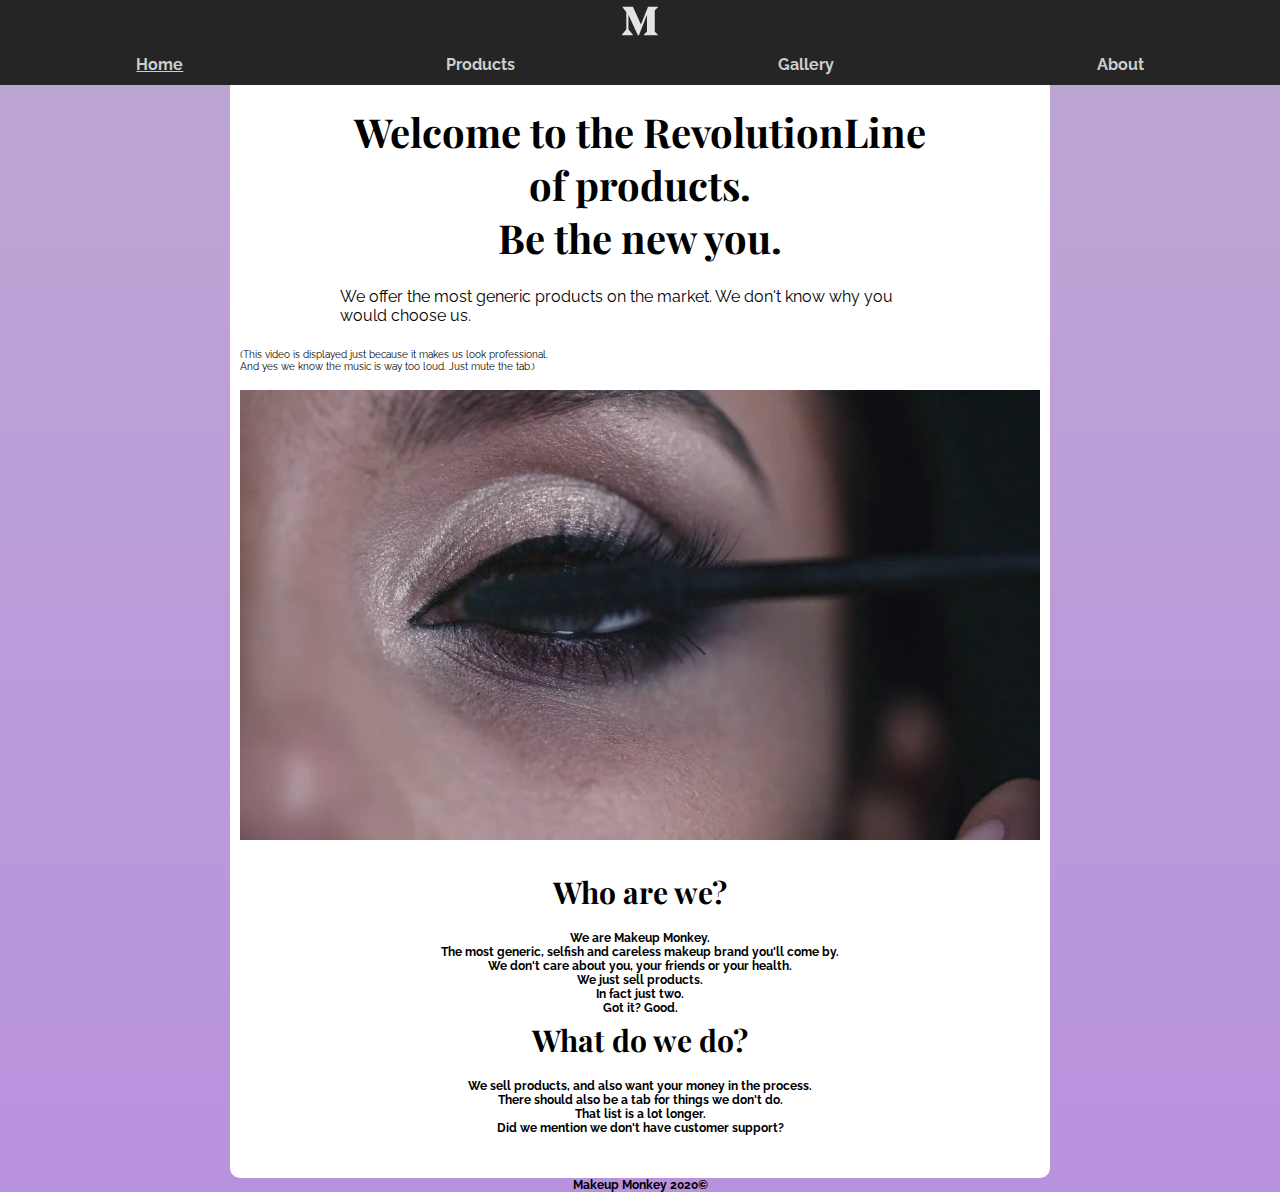
<file: index.html>
<!DOCTYPE html>
<html lang="en">

<head>
  <link rel="icon" type="image/png" sizes="64x64" href="../media/">
  <meta charset="UTF-8">
  <meta name="viewport" content="width=device-width, initial-scale=1.0">
  <title>Makeup Monkey</title>
  <link href="https://fonts.googleapis.com/css2?family=Raleway:wght@200&display=swap" rel="stylesheet">
  <link rel="preconnect" href="https://fonts.gstatic.com">
  <link rel="preconnect" href="https://fonts.gstatic.com">
  <link href="https://fonts.googleapis.com/css2?family=Abril+Fatface&family=Playfair+Display:wght@700&display=swap" rel="stylesheet">
  <link rel="stylesheet" href="../style.css" >
  <link rel="preconnect" href="https://fonts.gstatic.com">
<link href="https://fonts.googleapis.com/css2?family=Playfair+Display&display=swap" rel="stylesheet">
</head>
<body>

  <nav>
    <a href="http://people.arcada.fi/~lagerqvr/Webbutveckling/home/"> <svg aria-hidden="true" focusable="false" data-prefix="fab" data-icon="medium-m" role="img" xmlns="http://www.w3.org/2000/svg" viewBox="0 0 512 512" class="svg-inline--fa fa-medium-m fa-w-16 fa-2x"><path fill="currentColor" d="M71.5 142.3c.6-5.9-1.7-11.8-6.1-15.8L20.3 72.1V64h140.2l108.4 237.7L364.2 64h133.7v8.1l-38.6 37c-3.3 2.5-5 6.7-4.3 10.8v272c-.7 4.1 1 8.3 4.3 10.8l37.7 37v8.1H307.3v-8.1l39.1-37.9c3.8-3.8 3.8-5 3.8-10.8V171.2L241.5 447.1h-14.7L100.4 171.2v184.9c-1.1 7.8 1.5 15.6 7 21.2l50.8 61.6v8.1h-144v-8L65 377.3c5.4-5.6 7.9-13.5 6.5-21.2V142.3z" class=""></path></svg></a>
   <ul>  
     <li> <a id="current" href= "../home">Home</a> </li>
    <li> <a href= "../products">Products</a> </li> 
    <li> <a href= "../gallery">Gallery</a> </li>
    <li> <a href= "../about">About</a> </li>
  </u1>
  </nav> 

<section>
  <h1>Welcome to the RevolutionLine 
   <br> of products. 
   <br>
   Be the new you.</h1>
   <br>
   <p>We offer the most generic products on the market. We don't know why you would choose us.</p>
   <br><figcaption>(This video is displayed just because it makes us look professional. 
     <br>
     And yes we know the music is way too loud. Just mute the tab.)</figcaption>
   <br>
<video width="800" height="480" autoplay muted loop>
  <source src="../media/mascara_eye.mp4" type="video/mp4">
Your browser does not support the video tag.
</video>
<audio autoplay loop>
  <source src="../media/bensound-slowmotion.mp3" type="audio/mp3">
Your browser does not support the audio element.
</audio>
  <article>
    <br>
    <br>
<h1>Who are we?</h1>
<br>
  <p>We are Makeup Monkey. 
    <br>
    The most generic, selfish and careless makeup brand you'll come by. 
    <br>
    We don't care about you, your friends or your health. 
    <br>
    We just sell products. 
    <br>
    In fact just two. 
    <br> 
    Got it? Good.  </p>
 </article> 
 
 <article>
 <h1>What do we do?</h1>
 <br>
  <p>We sell products, and also want your money in the process. 
    <br>
    There should also be a tab for things we don't do. 
    <br>
    That list is a lot longer. 
    <br>
    Did we mention we don't have customer support?<br></p>
</article>

<br>


</section>



</body>
<footer>
  Makeup Monkey 2020©
</footer>
</html>
</file>
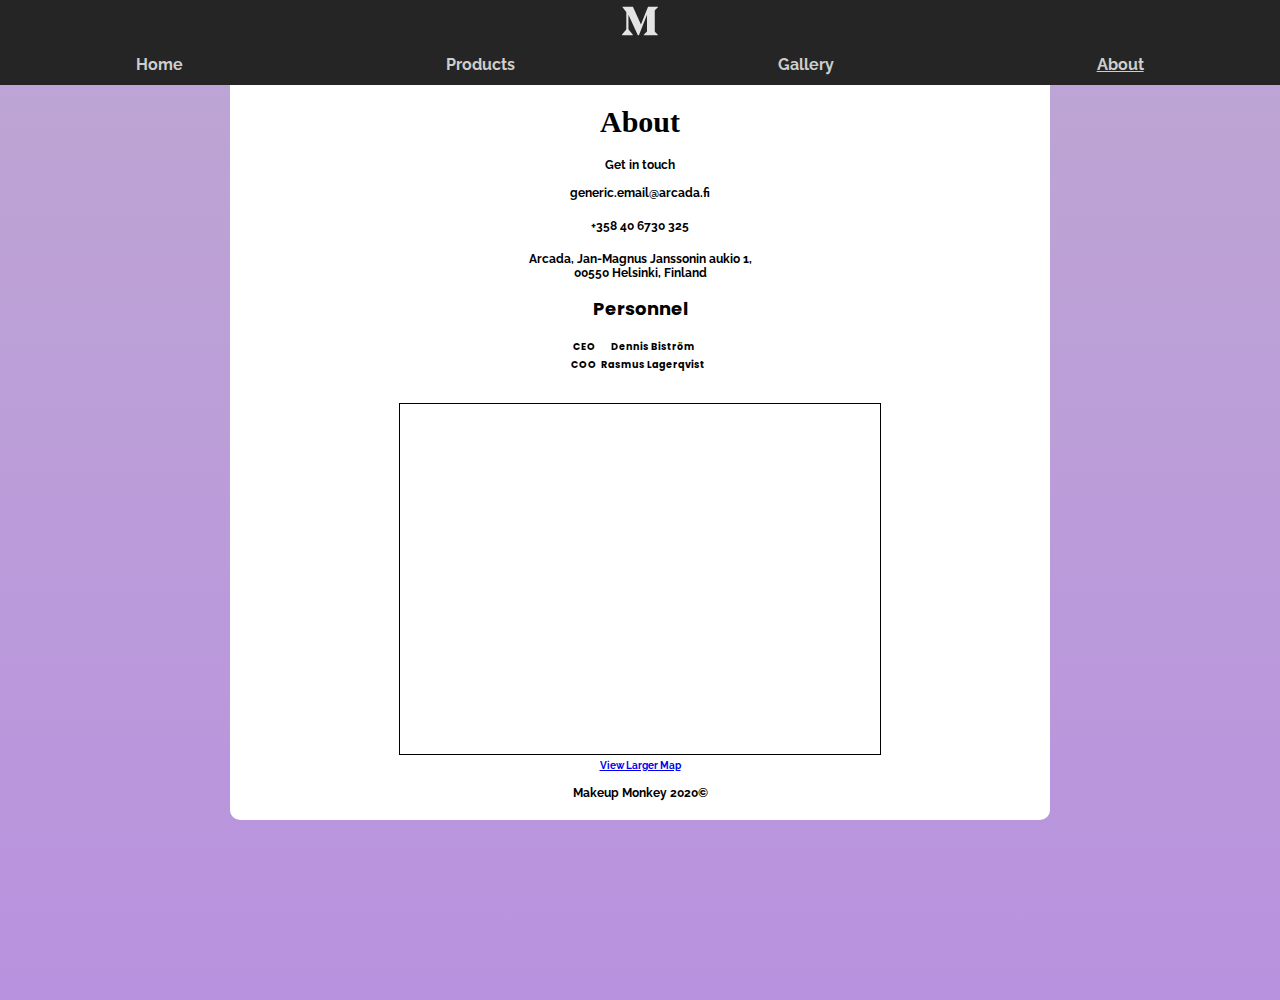
<file: about/index.html>
<!DOCTYPE html>
<html lang="en">

<head>
    <link rel="icon" type="image/png" sizes="64x64" href="../media/medium-m-brands.png">
  <meta charset="UTF-8">
  <meta name="viewport" content="width=device-width, initial-scale=1.0">
  <title>Makeup Monkey</title>
  <link href="https://fonts.googleapis.com/css2?family=Raleway:wght@200&display=swap" rel="stylesheet">
  <link rel="stylesheet" href="../style.css" >
  <link rel="preconnect" href="https://fonts.gstatic.com">
<link href="https://fonts.googleapis.com/css2?family=Poppins:wght@200&display=swap" rel="stylesheet">
<link rel="preconnect" href="https://fonts.gstatic.com">
<link href="https://fonts.googleapis.com/css2?family=Poppins:wght@200;500&display=swap" rel="stylesheet">
</head>

<body>

  <nav>
    <a href="http://people.arcada.fi/~lagerqvr/Webbutveckling/home/"><svg aria-hidden="true" focusable="false" data-prefix="fab" data-icon="medium-m" role="img" xmlns="http://www.w3.org/2000/svg" viewBox="0 0 512 512" class="svg-inline--fa fa-medium-m fa-w-16 fa-2x"><path fill="currentColor" d="M71.5 142.3c.6-5.9-1.7-11.8-6.1-15.8L20.3 72.1V64h140.2l108.4 237.7L364.2 64h133.7v8.1l-38.6 37c-3.3 2.5-5 6.7-4.3 10.8v272c-.7 4.1 1 8.3 4.3 10.8l37.7 37v8.1H307.3v-8.1l39.1-37.9c3.8-3.8 3.8-5 3.8-10.8V171.2L241.5 447.1h-14.7L100.4 171.2v184.9c-1.1 7.8 1.5 15.6 7 21.2l50.8 61.6v8.1h-144v-8L65 377.3c5.4-5.6 7.9-13.5 6.5-21.2V142.3z" class=""></path></svg></a>
    <ul> 
    <li> <a href= "../home">Home</a> </li> 
    <li> <a href= "../products">Products</a> </li> 
    <li> <a href= "../gallery">Gallery</a> </li>
    <li> <a id="current" href= "../about">About</a> </li>
  </u1>
  </nav> 

<section>

  <article>
<h1>About</h1>
  <p><br>Get in touch
    <br><br>generic.email@arcada.fi</p>
    <p><br>+358 40 6730 325</p>
    <p><br>Arcada, Jan-Magnus Janssonin aukio 1, <br>00550 Helsinki, Finland</p>
 </article> 
         
         <article>
             <h2>Personnel</h2>
             <p></p>
            <table>
            <tr>
                <td>CEO </td>
                <td>Dennis Biström </td>
                <td></td>
              </tr>
              <tr>
                <td>COO</td>
                <td>  Rasmus Lagerqvist</td>
                <td></td>
              </tr>
            </table>
            </article>

            <article>
              <br><br><iframe width="425" height="350" frameborder="0" scrolling="no" marginheight="0" marginwidth="0" src="https://www.openstreetmap.org/export/embed.html?bbox=24.962857961654663%2C60.200786782219865%2C24.96650576591492%2C60.20215703245514&amp;layer=mapnik" style="border: 1px solid black"></iframe><br/><small><a href="https://www.openstreetmap.org/#map=18/60.20147/24.96468">View Larger Map</a></small>
            </article>
            
            <footer>
              <br>
              Makeup Monkey 2020©
            </footer>
            
            
            </body>
            
            </html>
</file>
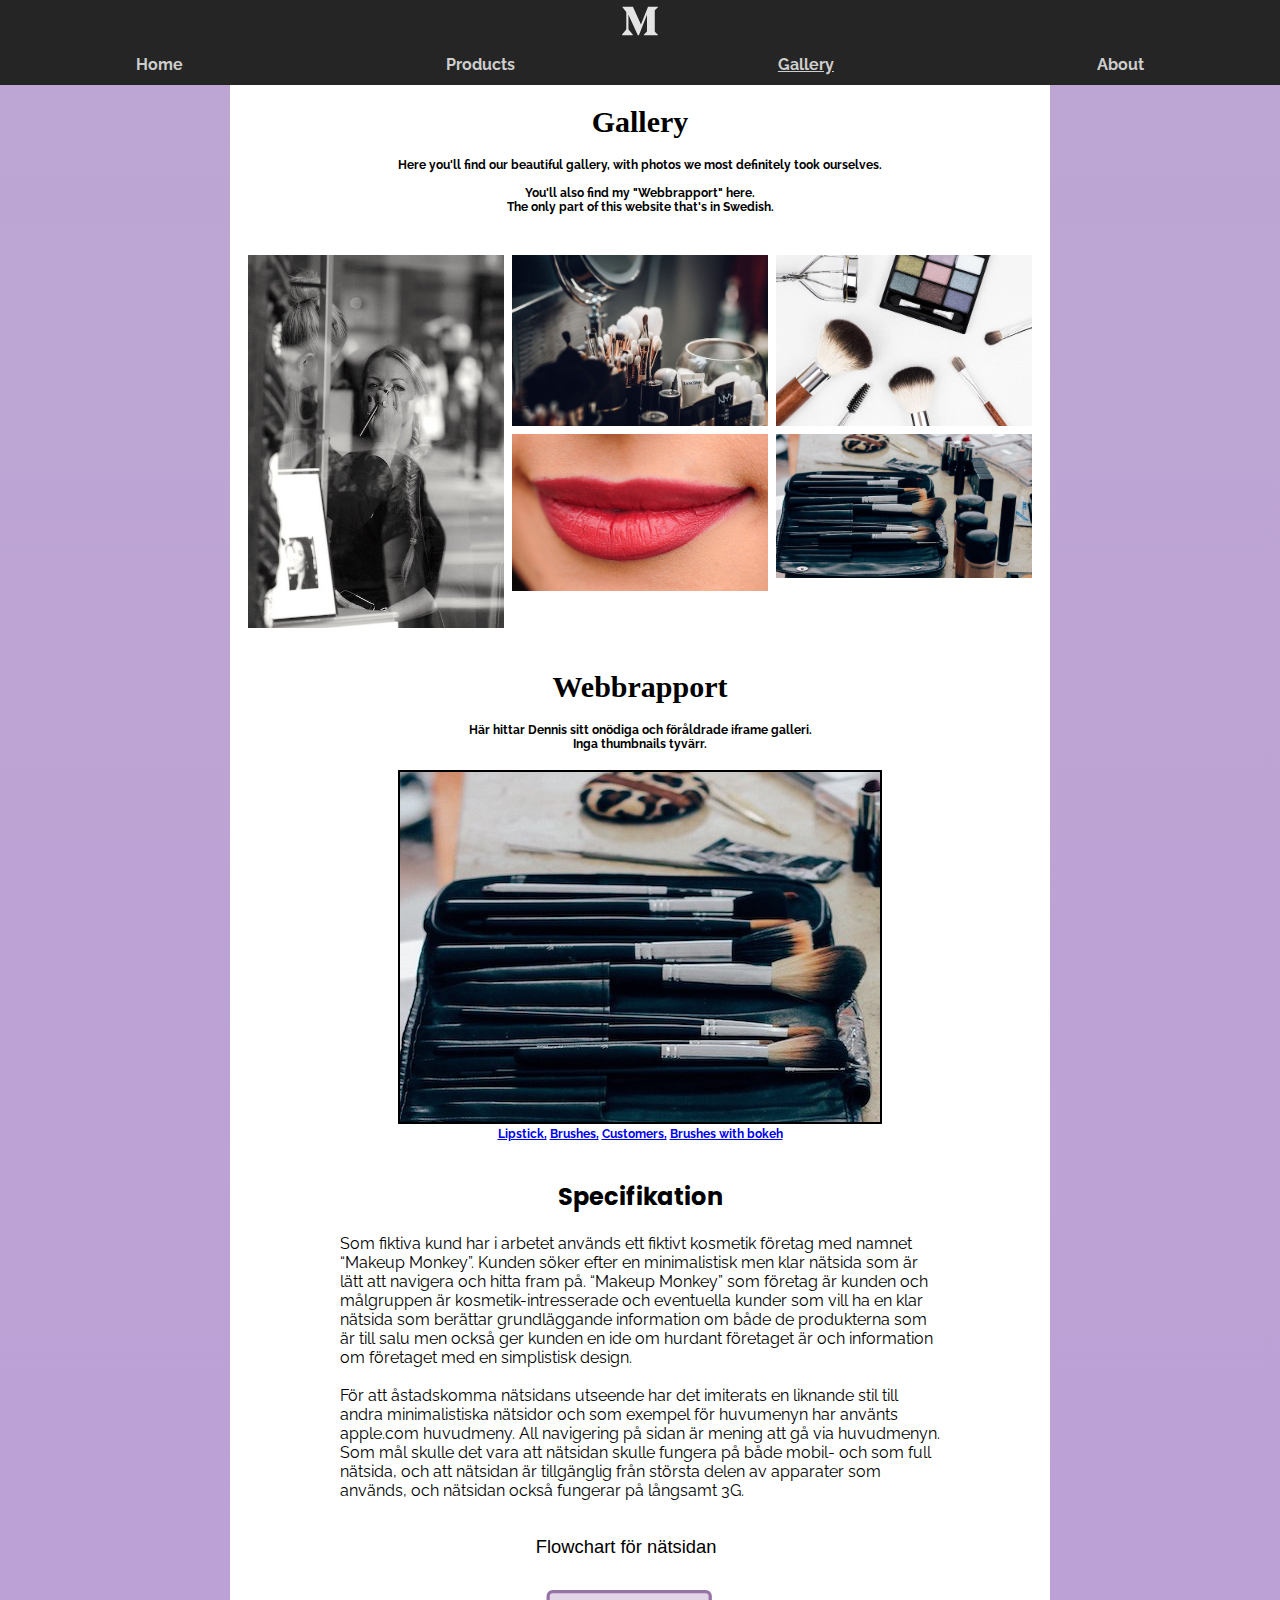
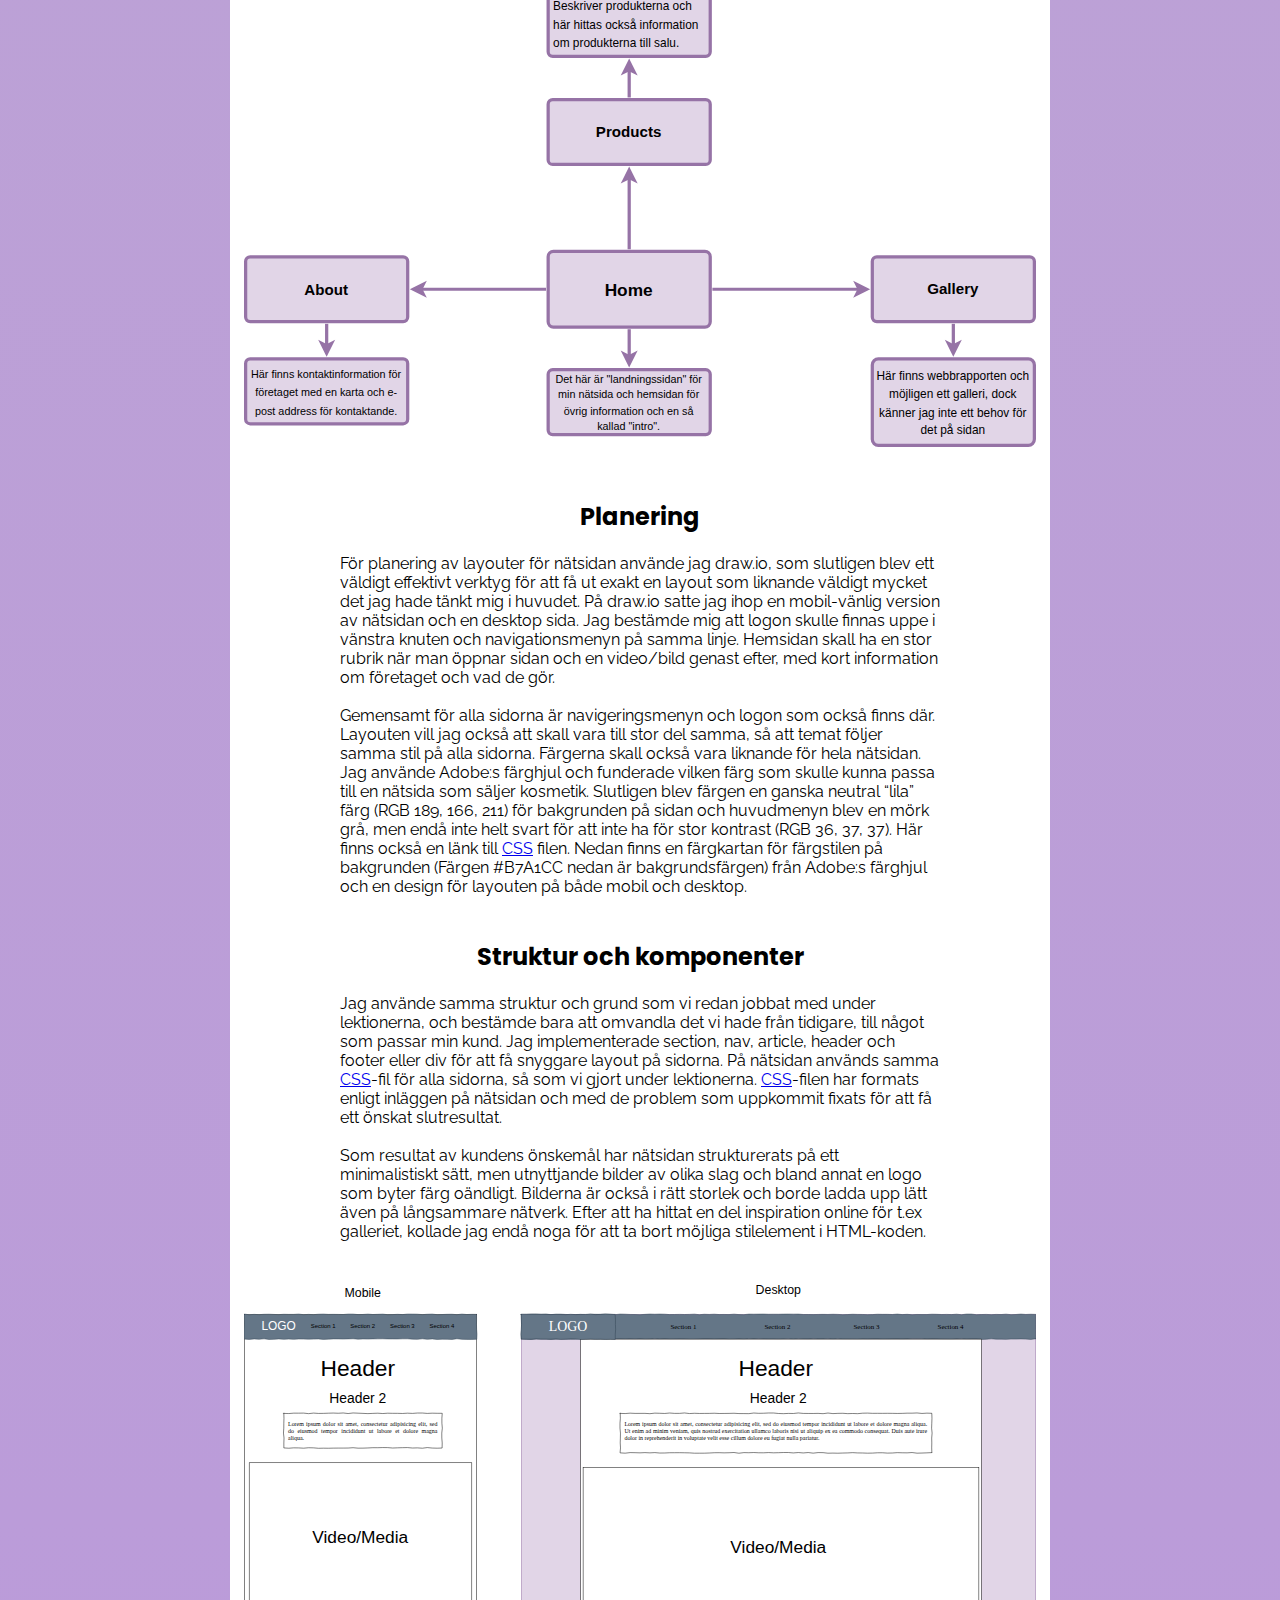
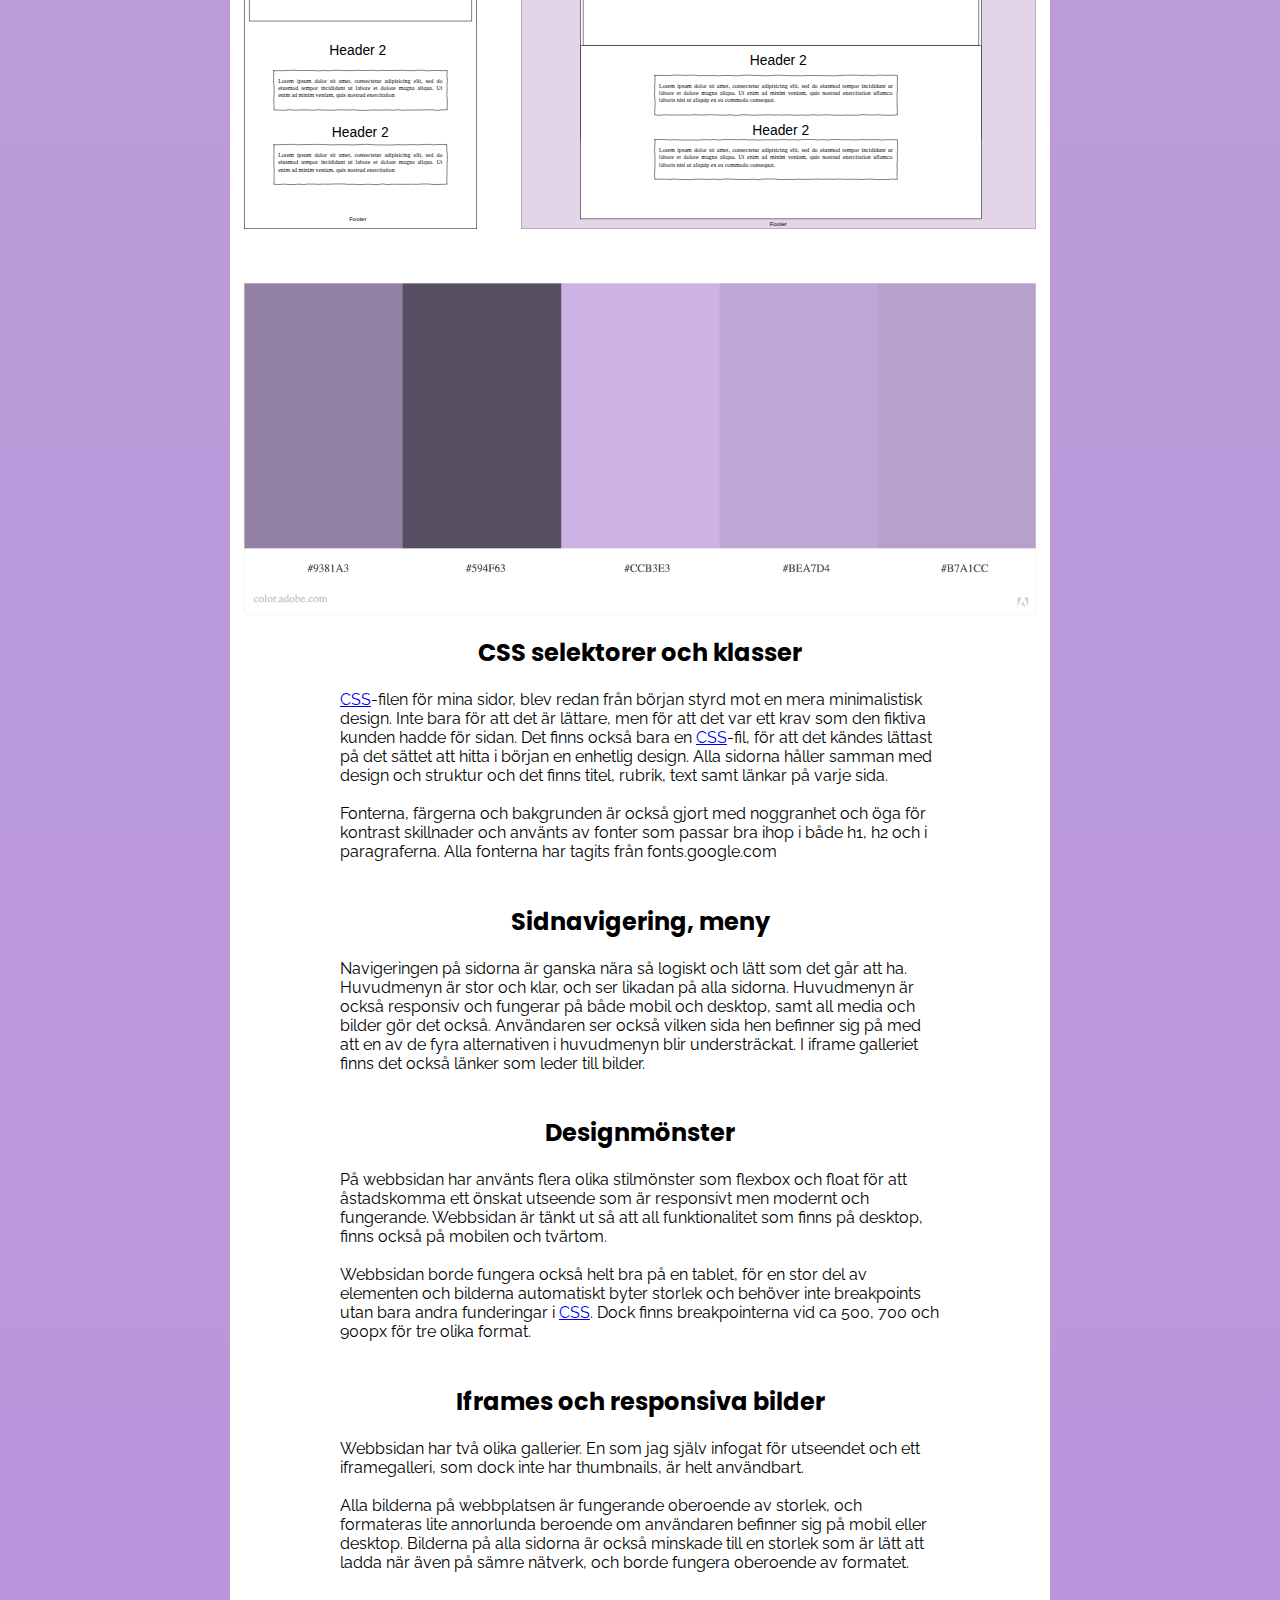
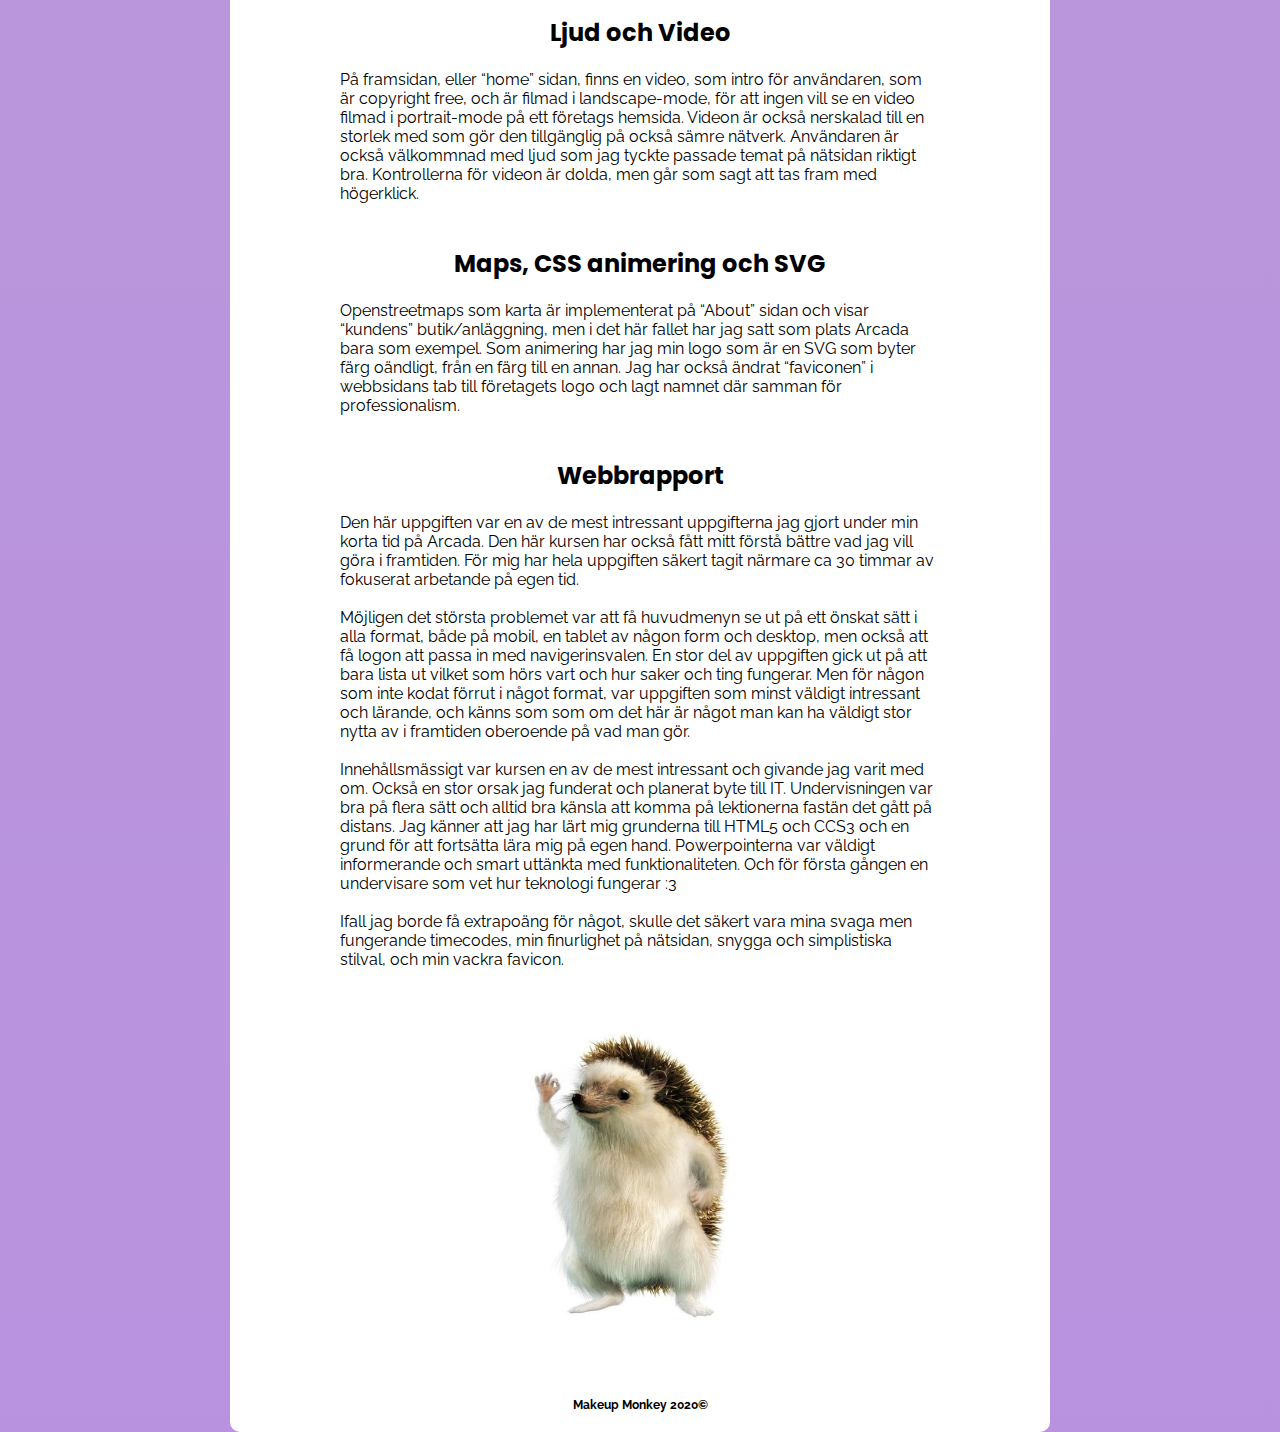
<file: gallery/index.html>
<!DOCTYPE html>
<html lang="en">

<head>
  <link rel="icon" type="image/png" sizes="64x64" href="../media/medium-m-brands.png">
  <meta charset="UTF-8">
  <meta name="viewport" content="width=device-width, initial-scale=1.0">
  <title>Makeup Monkey</title>
  <link href="https://fonts.googleapis.com/css2?family=Raleway:wght@200&display=swap" rel="stylesheet">
  <link rel="stylesheet" href="../style.css" >
  <link href="https://fonts.googleapis.com/css2?family=Poppins:wght@200;500&display=swap" rel="stylesheet">
  </head>
  <body>

  <nav>
    <a href="http://people.arcada.fi/~lagerqvr/Webbutveckling/home/"> <svg aria-hidden="true" focusable="false" data-prefix="fab" data-icon="medium-m" role="img" xmlns="http://www.w3.org/2000/svg" viewBox="0 0 512 512" class="svg-inline--fa fa-medium-m fa-w-16 fa-2x"><path fill="currentColor" d="M71.5 142.3c.6-5.9-1.7-11.8-6.1-15.8L20.3 72.1V64h140.2l108.4 237.7L364.2 64h133.7v8.1l-38.6 37c-3.3 2.5-5 6.7-4.3 10.8v272c-.7 4.1 1 8.3 4.3 10.8l37.7 37v8.1H307.3v-8.1l39.1-37.9c3.8-3.8 3.8-5 3.8-10.8V171.2L241.5 447.1h-14.7L100.4 171.2v184.9c-1.1 7.8 1.5 15.6 7 21.2l50.8 61.6v8.1h-144v-8L65 377.3c5.4-5.6 7.9-13.5 6.5-21.2V142.3z" class=""></path></svg></a>
  <ul> 
  <li> <a href= "../home">Home</a> </li> 
  <li> <a href= "../products">Products</a> </li> 
  <li> <a id="current" href= "../gallery">Gallery</a> </li>
  <li> <a href= "../about">About</a> </li>
</u1>
</nav> 

<section>
</article> 

  <article>
<h1>Gallery</h1>
<br>
  <p>Here you'll find our beautiful gallery, with photos we most definitely took ourselves. 
    <br><br>You'll also find my "Webbrapport" here. 
    <br>The only part of this website that's in Swedish.</p>
  <br><br>
  <article>
    <div class="row">
      <div class="column">
        <img src="../media/Women makeup.jpg">
      </div>
      <div class="column">
        <img src="../media/Brushes bokeh.jpg">
        <img src="../media/Lipstick.jpg">
      </div>
      <div class="column">
        <img src="../media/Brushes and tools.jpg">
        <img src="../media/Brushes.jpg">
      </div>
    </div>


  </article>
  <br>
  <br>
  <br>
  <h1>Webbrapport</h1>
  <br>
    <p>Här hittar Dennis sitt onödiga och föråldrade iframe galleri. 
      <br> 
      Inga thumbnails tyvärr.</p>
    <br>
    <iframe src="../media/Brushes.jpg" name= "galleriet" ></iframe> <br>
    <a href="../media/Lipstick.jpg" target="galleriet" >Lipstick,</a> 
    <a href="../media/Brushes bokeh.jpg" target="galleriet" >Brushes,</a> 
    <a href="../media/Women makeup.jpg" target="galleriet" >Customers,</a> 
    <a href="../media/Brushes bokeh.jpg" target="galleriet" >Brushes with bokeh</a> 
</article>
<br>
  <h2>Specifikation</h2>
  <p>

    Som fiktiva kund har i arbetet används ett fiktivt kosmetik företag med namnet “Makeup Monkey”. 
    Kunden söker efter en minimalistisk men klar nätsida som är lätt att navigera och hitta fram på. 
    “Makeup Monkey” som företag är kunden och målgruppen är kosmetik-intresserade och eventuella kunder som vill ha en klar nätsida som berättar grundläggande information om både de produkterna 
    som är till salu men också ger kunden en ide om hurdant företaget är och information om företaget med en simplistisk design. 
    <br>
    <br>
    För att åstadskomma nätsidans utseende har det imiterats en liknande stil till andra minimalistiska nätsidor och som exempel för huvumenyn har använts apple.com huvudmeny. 
    All navigering på sidan är mening att gå via huvudmenyn. 
    Som mål skulle det vara att nätsidan skulle fungera på både mobil- och som full nätsida, 
    och att nätsidan är tillgänglig från största delen av apparater som används, och nätsidan också fungerar på långsamt 3G.
    </p>
    <br>
    <article>
    <br>
    <div class="row">
    <img src="../media/NavmapWU.svg" alt="Product">
      </div>
      <br>
    </article> 
    <br>
      <h2>Planering</h2>

      <p>
        För planering av layouter för nätsidan använde jag draw.io, 
        som slutligen blev ett väldigt effektivt verktyg för att få ut exakt en layout som liknande väldigt mycket det jag hade tänkt mig i huvudet. På draw.io satte jag ihop en mobil-vänlig version av nätsidan och en desktop sida. 

Jag bestämde mig att logon skulle finnas uppe i vänstra knuten och navigationsmenyn på samma linje. Hemsidan skall ha en stor rubrik när man öppnar sidan och en video/bild genast efter, med kort information om företaget och vad de gör. 
<br>
<br>
Gemensamt för alla sidorna är navigeringsmenyn och logon som också finns där. Layouten vill jag också att skall vara till stor del samma, 
så att temat följer samma stil på alla sidorna. Färgerna skall också vara liknande för hela nätsidan. Jag använde Adobe:s färghjul och funderade vilken färg som skulle kunna passa till en nätsida som säljer kosmetik. Slutligen blev färgen en ganska neutral 
“lila” färg (RGB 189, 166, 211) för bakgrunden på sidan och huvudmenyn blev en mörk grå, 
men endå inte helt svart för att inte ha för stor kontrast (RGB 36, 37, 37). Här finns också en länk till <a href="../style.css">CSS</a> filen. Nedan finns en färgkartan för färgstilen på bakgrunden (Färgen #B7A1CC nedan är bakgrundsfärgen) från Adobe:s färghjul och en design för layouten på både mobil och desktop. 
</p>
<br>
<h2>Struktur och komponenter</h2>

<p>
  Jag använde samma struktur och grund som vi redan jobbat med under lektionerna, 
  och bestämde bara att omvandla det vi hade från tidigare, till något som passar min kund. Jag implementerade section, nav, article, header och footer eller div för att få snyggare layout på sidorna. På nätsidan används samma <a href="../style.css">CSS</a>-fil för alla sidorna, så som vi gjort under lektionerna. <a href="../style.css">CSS</a>-filen har formats enligt inläggen på nätsidan och med de problem som uppkommit fixats för att få ett önskat slutresultat. 
<br>
<br>
Som resultat av kundens önskemål har nätsidan strukturerats på ett minimalistiskt sätt, men utnyttjande bilder av olika slag och bland annat en logo som byter färg oändligt. Bilderna är också i rätt storlek och borde ladda upp lätt även på långsammare nätverk. Efter att ha hittat en del inspiration online för t.ex galleriet, kollade jag endå noga för att ta bort möjliga stilelement i HTML-koden. 
</p>
<br>
<br>
    </article> 
<div class="row">
    <img src="../media/PlaneringWU.svg" alt="Product" class="center">
  </div>
    <br><br><br>
    <div class="row">
        <img src="../media/AdobeColor-Webbutveckling.jpeg" alt="Product" class="center">
      </div>
<h2>CSS selektorer och klasser</h2>
<p>
  <a href="../style.css">CSS</a>-filen för mina sidor, blev redan från början styrd mot en mera minimalistisk design. Inte bara för att det är lättare, men för att det var ett krav som den fiktiva kunden hadde för sidan. Det finns också bara en <a href="../style.css">CSS</a>-fil, för att det kändes lättast på det sättet att hitta i början en enhetlig design. Alla sidorna håller samman med design och struktur och det finns titel, rubrik, text samt länkar på varje sida.
<br>
<br>
Fonterna, färgerna och bakgrunden är också gjort med noggranhet och öga för kontrast skillnader och använts av fonter som passar bra ihop i både h1, h2 och i paragraferna. Alla fonterna har tagits från fonts.google.com 
</p>
<br>
<h2>Sidnavigering, meny</h2>
<p>
  Navigeringen på sidorna är ganska nära så logiskt och lätt som det går att ha. Huvudmenyn är stor och klar, och ser likadan på alla sidorna. Huvudmenyn är också responsiv och fungerar på både mobil och desktop, samt all media och bilder gör det också. Användaren ser också vilken sida hen befinner sig på med att en av de fyra alternativen i huvudmenyn blir understräckat. I iframe galleriet finns det också länker som leder till bilder. 
</p>
<br>
<h2>Designmönster</h2>
<p>
På webbsidan har använts flera olika stilmönster som flexbox och float för att åstadskomma ett önskat utseende som är responsivt men modernt och fungerande. Webbsidan är tänkt ut så att all funktionalitet som finns på desktop, finns också på mobilen och tvärtom. 
<br>
<br>
Webbsidan borde fungera också helt bra på en tablet, för en stor del av elementen och bilderna automatiskt byter storlek och behöver inte breakpoints utan bara andra funderingar i <a href="../style.css">CSS</a>. Dock finns breakpointerna vid ca 500, 700 och 900px för tre olika format.
</p>
<br>
<h2>Iframes och responsiva bilder</h2>
<p>
Webbsidan har två olika gallerier. En som jag själv infogat för utseendet och ett iframegalleri, som dock inte har thumbnails, är helt användbart. 
<br>
<br>
Alla bilderna på webbplatsen är fungerande oberoende av storlek, och formateras lite annorlunda beroende om användaren befinner sig på mobil eller desktop. Bilderna på alla sidorna är också minskade till en storlek som är lätt att ladda när även på sämre nätverk, och borde fungera oberoende av formatet.
</p>
<br>
<h2>Ljud och Video</h2>
<p>
På framsidan, eller “home” sidan, finns en video, som intro för användaren, som är copyright free, och är filmad i landscape-mode, för att ingen vill se en video filmad i portrait-mode på ett företags hemsida. Videon är också nerskalad till en storlek med som gör den tillgänglig på också sämre nätverk. Användaren är också välkommnad med ljud som jag tyckte passade temat på nätsidan riktigt bra.
Kontrollerna för videon är dolda, men går som sagt att tas fram med högerklick. 
</p>
<br>
<h2>Maps, CSS animering och SVG</h2>
<p>
Openstreetmaps som karta är implementerat på “About” sidan och visar “kundens” butik/anläggning, men i det här fallet har jag satt som plats Arcada bara som exempel. 
Som animering har jag min logo som är en SVG som byter färg oändligt, från en färg till en annan. Jag har också ändrat “faviconen” i webbsidans tab till företagets logo och lagt namnet där samman för professionalism. 
</p>
<br>
<h2>Webbrapport</h2>
<p>
  Den här uppgiften var en av de mest intressant uppgifterna jag gjort under min korta tid på Arcada. Den här kursen har också fått mitt förstå bättre vad jag vill göra i framtiden. För mig har hela uppgiften säkert tagit närmare ca 30 timmar av fokuserat arbetande på egen tid. 
<br>
<br>
Möjligen det största problemet var att få huvudmenyn se ut på ett önskat sätt i alla format, både på mobil, en tablet av någon form och desktop, men också att få logon att passa in med navigerinsvalen. En stor del av uppgiften gick ut på att bara lista ut vilket som hörs vart och hur saker och ting fungerar. Men för någon som inte kodat förrut i något format, var uppgiften som minst väldigt intressant och lärande, och känns som som om det här är något man kan ha väldigt stor nytta av i framtiden oberoende på vad man gör.
<br>
<br>
Innehållsmässigt var kursen en av de mest intressant och givande jag varit med om. Också en stor orsak jag funderat och planerat byte till IT. Undervisningen var bra på flera sätt och alltid bra känsla att komma på lektionerna fastän det gått på distans. Jag känner att jag har lärt mig grunderna till HTML5 och CCS3 och en grund för att fortsätta lära mig på egen hand. Powerpointerna var väldigt informerande och smart uttänkta med funktionaliteten. Och för första gången en undervisare som vet hur teknologi fungerar :3
<br>
<br>
Ifall jag borde få extrapoäng för något, skulle det säkert vara mina svaga men fungerande timecodes, min finurlighet på nätsidan, snygga och simplistiska stilval, och min vackra favicon.
</p>
<br>
<div class="hedgehog">
  <img src="../media/hedgehog.jpg" alt="Product" class="center">
</div>
<br>
<br>
<footer>
  Makeup Monkey 2020©
</footer>
</section>
</body>
</html>
</file>
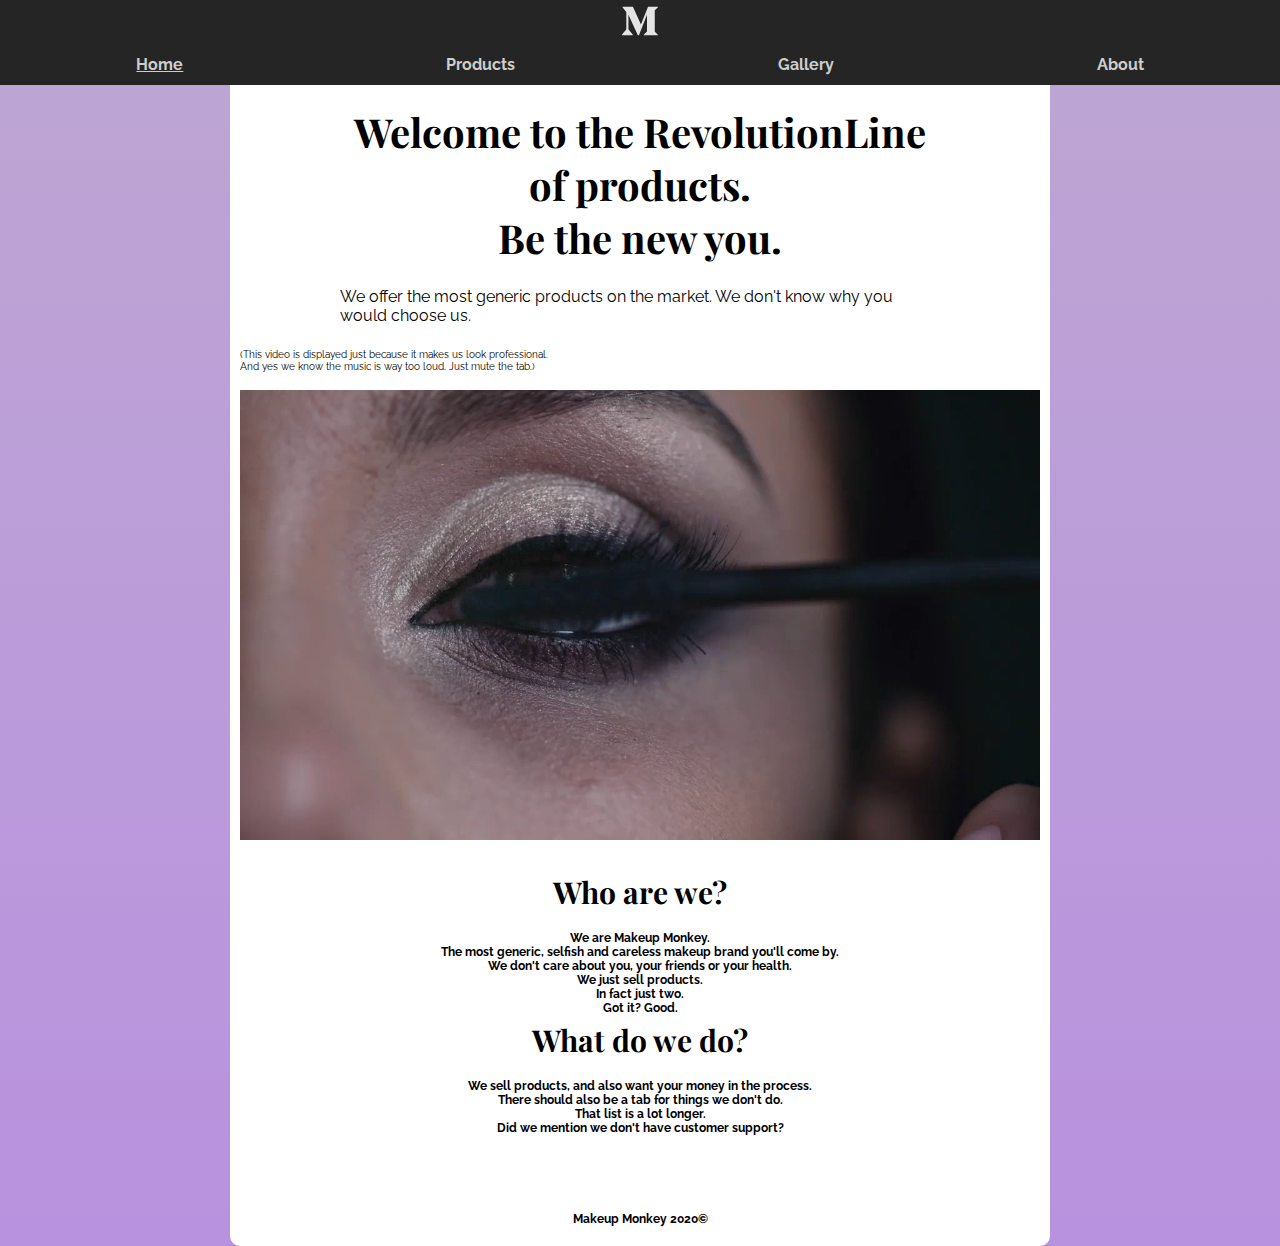
<file: home/index.html>
<!DOCTYPE html>
<html lang="en">

<head>
  <link rel="icon" type="image/png" sizes="64x64" href="../media/medium-m-brands.png">
  <meta charset="UTF-8">
  <meta name="viewport" content="width=device-width, initial-scale=1.0">
  <title>Makeup Monkey</title>
  <link href="https://fonts.googleapis.com/css2?family=Raleway:wght@200&display=swap" rel="stylesheet">
  <link rel="preconnect" href="https://fonts.gstatic.com">
  <link rel="preconnect" href="https://fonts.gstatic.com">
  <link href="https://fonts.googleapis.com/css2?family=Abril+Fatface&family=Playfair+Display:wght@700&display=swap" rel="stylesheet">
  <link rel="stylesheet" href="../style.css" >
  <link rel="preconnect" href="https://fonts.gstatic.com">
<link href="https://fonts.googleapis.com/css2?family=Playfair+Display&display=swap" rel="stylesheet">
</head>
<body>

  <nav>
   <a href="http://people.arcada.fi/~lagerqvr/Webbutveckling/home/"><svg aria-hidden="true" focusable="false" data-prefix="fab" data-icon="medium-m" role="img" xmlns="http://www.w3.org/2000/svg" viewBox="0 0 512 512" class="svg-inline--fa fa-medium-m fa-w-16 fa-2x"><path fill="currentColor" d="M71.5 142.3c.6-5.9-1.7-11.8-6.1-15.8L20.3 72.1V64h140.2l108.4 237.7L364.2 64h133.7v8.1l-38.6 37c-3.3 2.5-5 6.7-4.3 10.8v272c-.7 4.1 1 8.3 4.3 10.8l37.7 37v8.1H307.3v-8.1l39.1-37.9c3.8-3.8 3.8-5 3.8-10.8V171.2L241.5 447.1h-14.7L100.4 171.2v184.9c-1.1 7.8 1.5 15.6 7 21.2l50.8 61.6v8.1h-144v-8L65 377.3c5.4-5.6 7.9-13.5 6.5-21.2V142.3z" class=""></path></svg></a>
   <ul>  
     <li> <a id="current" href= "../home">Home</a> </li>
    <li> <a href= "../products">Products</a> </li> 
    <li> <a href= "../gallery">Gallery</a> </li>
    <li> <a href= "../about">About</a> </li>
  </u1>
  </nav> 

<section>
  <h1>Welcome to the RevolutionLine 
   <br> of products. 
   <br>
   Be the new you.</h1>
   <br>
   <p>We offer the most generic products on the market. We don't know why you would choose us.</p>
   <br><figcaption>(This video is displayed just because it makes us look professional. 
     <br>
     And yes we know the music is way too loud. Just mute the tab.)</figcaption>
   <br>
<video width="800" height="480" autoplay muted loop>
  <source src="../media/mascara_eye.mp4" type="video/mp4">
Your browser does not support the video tag.
</video>
<audio autoplay loop>
  <source src="../media/bensound-slowmotion.mp3" type="audio/mp3">
Your browser does not support the audio element.
</audio>
  <article>
    <br>
    <br>
<h1>Who are we?</h1>
<br>
  <p>We are Makeup Monkey. 
    <br>
    The most generic, selfish and careless makeup brand you'll come by. 
    <br>
    We don't care about you, your friends or your health. 
    <br>
    We just sell products. 
    <br>
    In fact just two. 
    <br> 
    Got it? Good.  </p>
 </article> 
 
 <article>
 <h1>What do we do?</h1>
 <br>
  <p>We sell products, and also want your money in the process. 
    <br>
    There should also be a tab for things we don't do. 
    <br>
    That list is a lot longer. 
    <br>
    Did we mention we don't have customer support?<br></p>
</article>
<br>
<br>
<br>
<br>
<footer>
  Makeup Monkey 2020©
</footer>
</section>


</body>

</html>
</file>
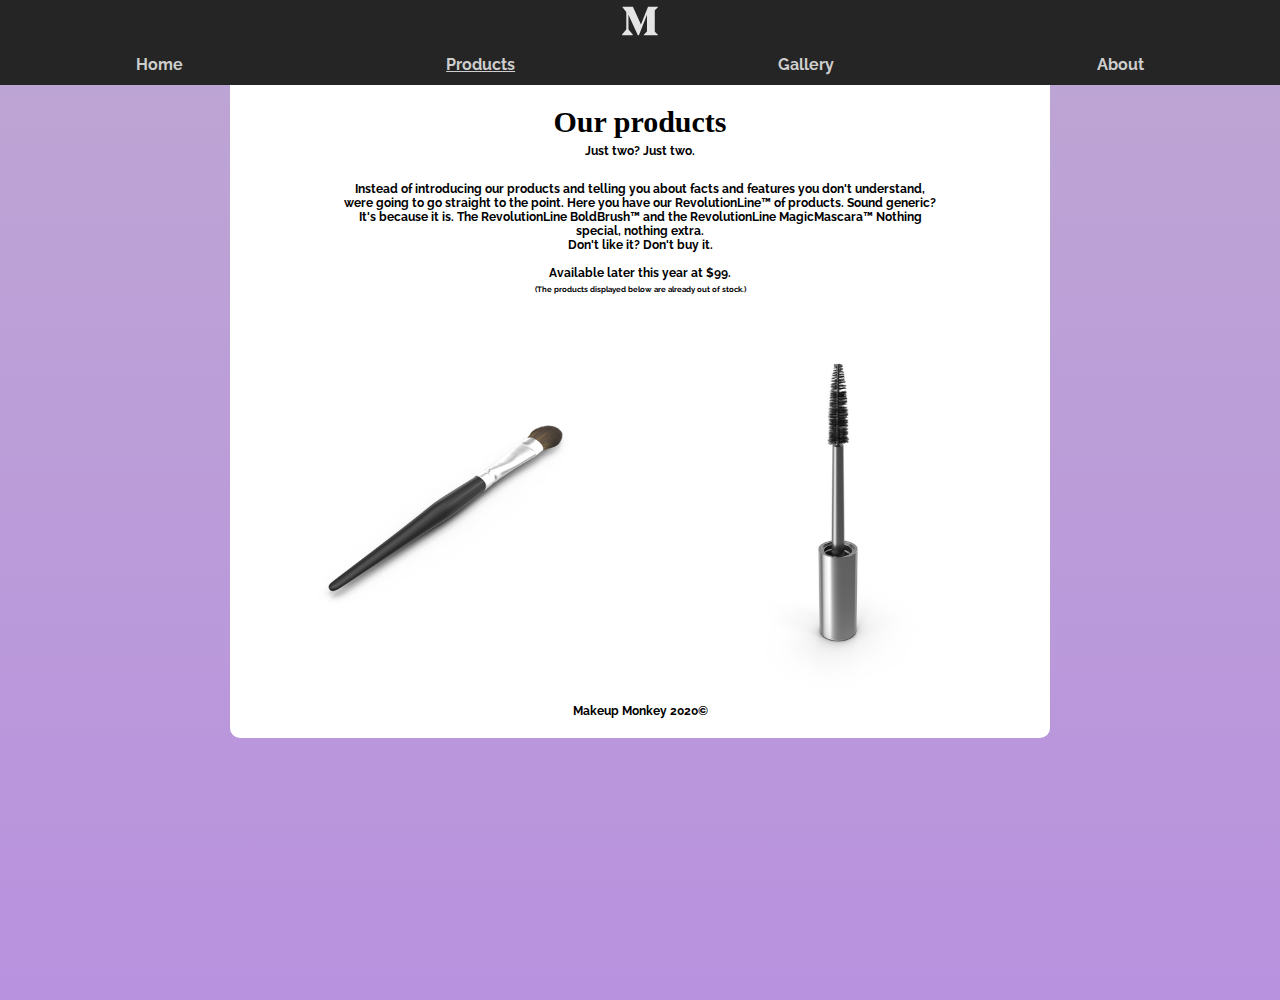
<file: products/index.html>
<!DOCTYPE html>
<html lang="en">

<head>
  <link rel="icon" type="image/png" sizes="64x64" href="../media/medium-m-brands.png">
  <meta charset="UTF-8">
  <meta name="viewport" content="width=device-width, initial-scale=1.0">
  <title>Makeup Monkey</title>
  <link href="https://fonts.googleapis.com/css2?family=Raleway:wght@200&display=swap" rel="stylesheet">
  <link rel="stylesheet" href="../style.css" >
</head>

<body>

  <nav>
    <a href="http://people.arcada.fi/~lagerqvr/Webbutveckling/home/"> <svg aria-hidden="true" focusable="false" data-prefix="fab" data-icon="medium-m" role="img" xmlns="http://www.w3.org/2000/svg" viewBox="0 0 512 512" class="svg-inline--fa fa-medium-m fa-w-16 fa-2x"><path fill="currentColor" d="M71.5 142.3c.6-5.9-1.7-11.8-6.1-15.8L20.3 72.1V64h140.2l108.4 237.7L364.2 64h133.7v8.1l-38.6 37c-3.3 2.5-5 6.7-4.3 10.8v272c-.7 4.1 1 8.3 4.3 10.8l37.7 37v8.1H307.3v-8.1l39.1-37.9c3.8-3.8 3.8-5 3.8-10.8V171.2L241.5 447.1h-14.7L100.4 171.2v184.9c-1.1 7.8 1.5 15.6 7 21.2l50.8 61.6v8.1h-144v-8L65 377.3c5.4-5.6 7.9-13.5 6.5-21.2V142.3z" class=""></path></svg></a>
    <ul> 
    <li> <a href= "../home">Home</a> </li> 
    <li> <a id= "current" href= "../products">Products</a> </li> 
    <li> <a href= "../gallery">Gallery</a> </li>
    <li> <a href= "../about">About</a> </li>
  </u1>
  </nav> 

<section>

  <article>
<h1>Our products</h1>
  <p>Just two? Just two.</p>
 <br>
 <p>
Instead of introducing our products and telling you about facts and features
you don't understand, were going to go straight to the point. Here you have
our RevolutionLine™ of products. Sound generic? It's because it is. 
The RevolutionLine BoldBrush™ and the RevolutionLine MagicMascara™ 
Nothing special, nothing extra. 
<br>
Don't like it? Don't buy it.
<br>
<br>
Available later this year at $99.</p>
<figcaption>(The products displayed below are already out of stock.)</figcaption>
<br>
<div class="row">
  <div class="column">
    <img src="../media/makeupbg.jpg" alt="Product">
  </div>
  <div class="column">
    <img src="../media/mascarag.jpg" alt="Product">
  </div>
</article>

<footer>
  Makeup Monkey 2020©
</footer>
</file>
<file: style.css>
html, body {
  margin: 0;
  height: fit-content;
  min-height: 1000px;
  background-image: linear-gradient( rgb(189, 166, 211), rgb(185, 146, 223));
}

section {
  padding: 20px 10px;
  background-color: white;
  max-width: 800px;
  margin: auto;
  height: fit-content;
  border-bottom-right-radius: 10px;
  border-bottom-left-radius: 10px;
}

svg {
  height: 38px;
  color: rgb(228, 228, 228);
  padding: 2px 90px;
  clear: left;
  margin: auto;
  display: block;
}

nav {
  background-color: rgb(37, 37, 37);
  height: 85px;
  width: auto;
}

nav ul {
  list-style-type: none;
  display: flex;
  padding: 5px 5px;
  margin: 0;
  justify-content: space-between;
}

nav ul li {
  cursor: pointer;
  flex: auto;
  padding: 0.5rem;
  text-align: center;
}

nav li:hover {
  background-color: rgb(53, 53, 53);
  height: 100%;
  border-radius: 4px;
}

nav li a {
  text-decoration: none;
  color: rgb(206, 206, 206);
  font-family: 'Raleway', sans-serif;
  font-weight: 700;
  font-size: 100%;
}

@media all and (max-width: 600px) {
  nav {
    height: fit-content;
  }
  nav ul {
    flex-direction: column;
  }
  nav ul li {
    text-align: center;
  }
  section {
    border-bottom-left-radius: 0px;
    border-bottom-right-radius: 0px;
  }
}

#current {
  text-decoration: underline;
}

h1 {
  font-family: 'Playfair Display', serif;
  margin: 0;
  font-size: 250%;
  text-align: center;
  max-width: auto;
}

h2 {
  font-size: medium;
  font-family: 'Poppins', sans-serif;
  font-size: 150%;
  text-align: center;
}

table {
  font-size: medium;
  font-family: 'Poppins', sans-serif;
  margin: auto;
  font-size: 80%;
  text-align: center;
}

p {
  font-family: 'Raleway', sans-serif;
  margin: 5px 100px;
  font-size: 100%;
  text-align: auto;
}

figcaption {
  font-family: 'Raleway', sans-serif;
  margin: 0;
  font-size: 65%;
}

svg {
  animation-name: bytBakgrund;
  animation-duration: 4s;
  animation-iteration-count: infinite;
}

@keyframes bytBakgrund {
  from {
    color: #6666ff;
  }
  10% {
    color: #0099ff;
  }
  50% {
    color: #00ff00;
  }
  75% {
    color: #ff3399;
  }
  100% {
    color: #6666ff;
  }
}

footer {
  font-family: 'Raleway', sans-serif;
  font-weight: 700;
  font-size: 75%;
  text-align: center;
}

article {
  font-family: 'Raleway', sans-serif;
  font-weight: 700;
  font-size: 75%;
  text-align: center;
}

img {
  width: 100%;
  max-width: auto;
}

.row {
  display: flex;
}

.column {
  flex: 33.33%;
  padding: 10px;
}

.row {
  display: flex;
  flex-wrap: wrap;
  padding: 0 4px;
}

.column {
  flex: 25%;
  max-width: none;
  padding: 0 4px;
}

.column img {
  margin-top: 8px;
  vertical-align: middle;
  width: 100%;
}

@media screen and (max-width: 800px) {
  .column {
    flex: 50%;
    max-width: 50%;
  }
}

@media screen and (max-width: 600px) {
  .column {
    flex: 100%;
    max-width: 100%;
  }
}

.center {
  display: block;
  margin-left: auto;
  margin-right: auto;
  width: 100%;
}

video {
  width: 100%;
  height: 100%;
}

iframe {
  width: 60%;
  height: 350px;
  border-style: solid;
}

.hedgehog {
  width: 25%;
  vertical-align: middle;
  padding: 40px 290px;
}
</file>
